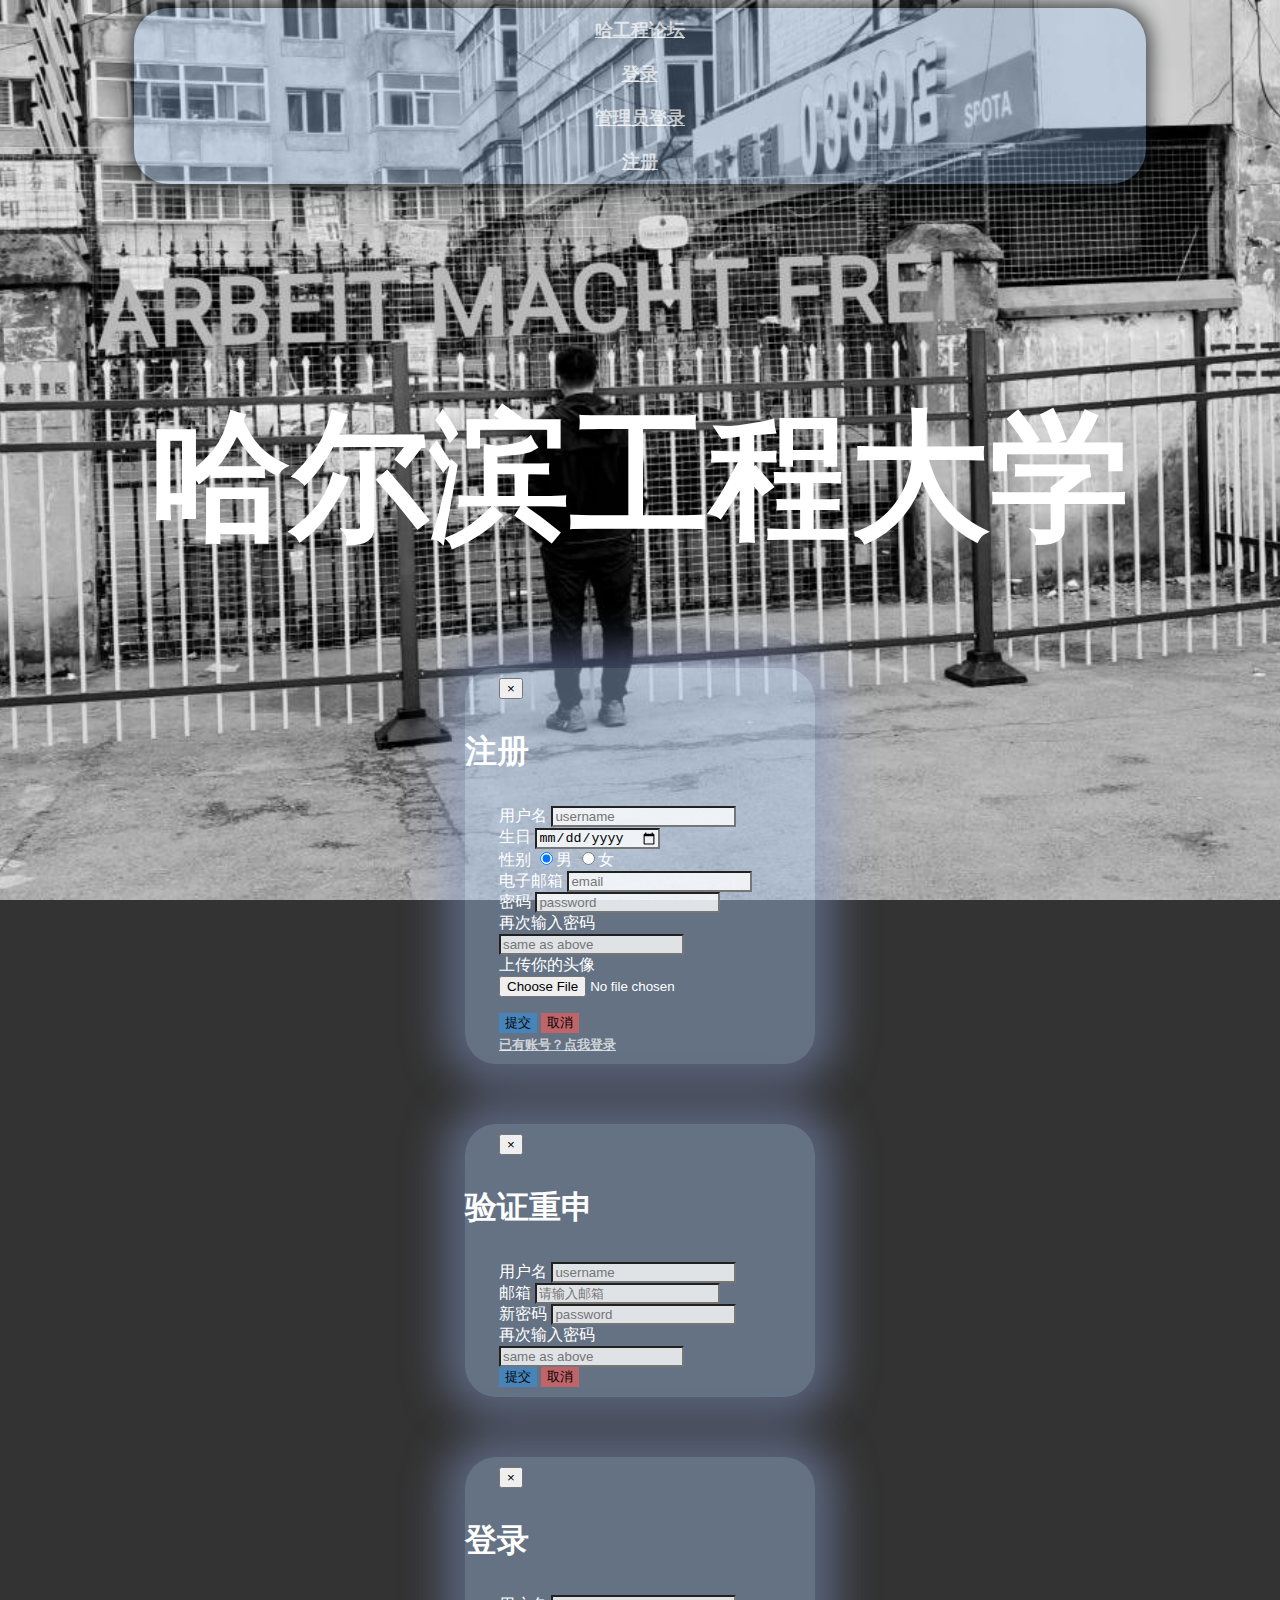
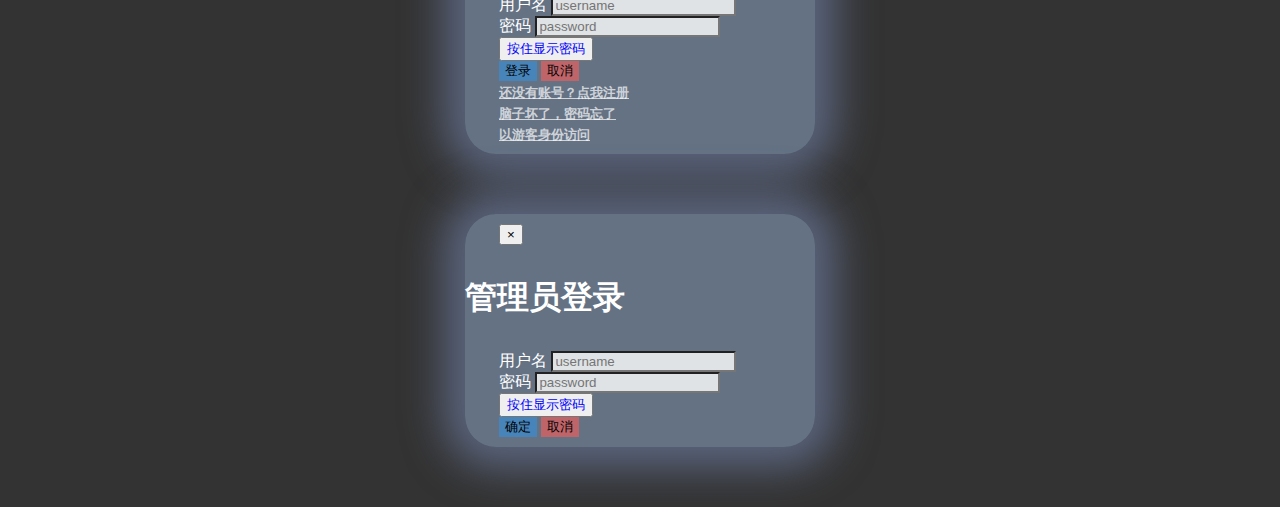
<file: target/forum-0.0.1-SNAPSHOT/index.html>
<!DOCTYPE html>
<html>

<head>
    <meta charset="UTF-8">

    <title>orz欢迎来到菜鸡论坛orz</title>
    <!-- 引入外部的js文件 -->
   <!-- <link rel="stylesheet" href="style/login.css">-->
    <script src="script/jquery-3.3.1.min.js"></script>
    <link rel="stylesheet" href="https://cdn.staticfile.org/twitter-bootstrap/3.3.7/css/bootstrap.min.css">
    <script src="https://cdn.staticfile.org/twitter-bootstrap/3.3.7/js/bootstrap.min.js"></script>
    <script src="script/login.js"></script>

    <style>
        
        /*顶部椭圆框*/
        .row {
            background-color: #95c4f94d;
            margin: auto 10%;
            border-width: 0 0 0 0;
            box-shadow: #080a0ecc 0px 0px 20px 3px;
            border-radius: 35px 35px 35px 35px;
        }

        /*a链接 在被选中和点击时  的字体颜色，粗度，大小*/

        a {
            color: #FFFFFFB3;
            font-weight: bolder;
            text-align: center;
            font-size: 18px;
        }

        a:hover {
            color: #FFFFFF;
            text-decoration-line: none;
            font-size: 16px;
        }

        a:hover,
        a:focus {
            color: #50ab9bcc;
        }

        /* body相关属性 */

        body {
        /* background-image: url(./img/00.jpg);*/
            list-style: none;
            /*去掉ui和li的 点*/
            -webkit-background-size: cover;
            -moz-background-size: cover;
            -o-background-size: cover;
            background-size: cover;
            background-attachment: fixed;
            background-position: center bottom;
            color: #fff;
            background-color: #333;
            font-family: 'microsoft yahei', Arial, sans-serif;
        }

        #title {
            width: auto;
            text-align: center;
            font-size: 140px;
            margin-top: 200px;
            transition: font-size 2s;
        }

        #title:hover {
            font-size: 148px;
        }

        .aTopAndBottom {
            height: auto;
            text-align: center;
            padding: 10px 0px;
            min-width: 20px;
        }

        .netease_Player {
            position: absolute;
            display: none;
        }

        .dropdown-menu>li>a:hover,
        .dropdown-menu>li>a:focus {
            color: #fff !important;
            background-color: #fff0 !important;
            font-size: 19px;
        }

        .dropup .dropdown-menu {
            background-color: #fff0 !important;
            text-decoration: none;
            margin-bottom: 10px;
            border: 0px;
            border-radius: 16px 16px 0px 0px;
            box-shadow: none;
            margin-bottom: 14px;
        }

        .dropdown-menu>li>a {
            color: #fff;
            padding: 12px;
            font-weight: bolder;
        }

        .navbar {
            min-height: 46px;
        }

        /*登录框  最大宽度 与上边距 重构*/

        .modal-dialog {
            width: 350px;
            margin: 60px auto;
        }

        /*登录框 背景颜色与透明度，边框线粗度，边框弧度，边框阴影 重写*/

        .modal-content {
            background-color: #afd2ff66;
            border: 0px solid rgba(0, 0, 0, .2);
            border-radius: 31px;
            box-shadow: 0px 0px 40px 21px rgba(131, 151, 201, 0.5);
            -webkit-box-shadow: 0px 0px 40px 21px rgba(131, 151, 201, 0.5);
            box-shadow: 0px 0px 40px 21px rgba(131, 151, 201, 0.5);
        }

        /* 登录框位置重写 */

        .modal-body {
            position: relative;
            padding: 10px 34px;
        }

        /*输入框 背景颜色与透明度重构*/

        .form-control {
            background-color: #fffc;
        }

    </style>

<body background="img/05.jpg">
    <!-- 顶部半透明容器 -->
    <div class="navbar navbar-fixed-top row">
        <div class="col-xs-3 aTopAndBottom ">
            <a href=""><span class="glyphicon glyphicon-home ">哈工程论坛</span></a>
        </div>
        <!--登录按钮-->
        <div class="col-xs-0 col-xs-offset-9 aTopAndBottom">
            <a href="" data-toggle="modal" data-target="#login">
                <span class="glyphicon glyphicon-log-in"></span>
                <span id="loginText">登录</span>
            </a>
        </div>
		<!--管理员登录按钮-->
		<div class="col-xs-1 col-xs-offset-9 aTopAndBottom">
		    <a href="" data-toggle="modal" data-target="#adminlogin">
		        <span class="glyphicon glyphicon-log-in"></span>
		        <span id="loginText">管理员登录</span>
		    </a>
		</div>
        <!--注册按钮-->
        <div class="col-xs-1 aTopAndBottom">
            <a href="" data-toggle="modal" data-target="#register">
                <span class="glyphicon glyphicon-user"></span>
                <span id="registText">注册</span>
            </a>
        </div>
		<!--游客访问按钮-->
		
    </div>
    <!-- 中部容器 -->
    <div class="container">
        <div class="main">
            <h1 id="title">哈尔滨工程大学</h1>
            <h2 id=""></h2>
        </div>
    </div>




    <!-- 注册 -->
    <div id="register" class="modal fade" tabindex="-1">
        <div class="modal-dialog">
            <div class="modal-content">
                <div class="modal-body">
                    <button class="close" data-dismiss="modal">
                        <span>&times;</span>
                    </button>
                </div>
                <div class="modal-title">
                    <h1 class="text-center">注册</h1>
                </div>
                <div class="modal-body">
                   
					<form role="form" class="form-group" action="">
						<div class="form-group">
						    <label for="">用户名</label>
						    <input class="form-control" type="text" placeholder="username" id="registerusername"><span id="registerusernamecheck"></span>
						</div>
						<div class="form-group">
						    <label for="">生日</label>
						    <input class="form-control" type="date" placeholder="up to you" id="registeruserbirthday">
						</div>
						<div class="form-group">
						    <label for="">性别</label>
							<input id="man" type="radio" name="gender" value="男" checked/>男
							<input id="woman" type="radio"  name="gender" value="女"/>女 
						    <!-- <input class="form-control" type="text" placeholder="up to you" id="registerusersex"> -->
						</div>
						<div class="form-group">
						    <label for="">电子邮箱</label>
						    <input class="form-control" type="email" placeholder="email" id="registeremail">
						</div>
						<div class="form-group">
						    <label for="">密码</label>
						    <input class="form-control" type="password" placeholder="password" id="registeruserpwd"><span style="display:none;">大写锁定键被按下，请注意大小写</span>
						</div>
<script type="text/javascript">
//<![CDATA[
function  detectCapsLock(event){
    var e = event||window.event;
    var o = e.target||e.srcElement;
    var oTip = o.nextSibling;
    var keyCode  =  e.keyCode||e.which; // 按键的keyCode
    var isShift  =  e.shiftKey ||(keyCode  ==   16 ) || false ; // shift键是否按住
     if (
     ((keyCode >=   65   &&  keyCode  <=   90 )  &&   !isShift) // Caps Lock 打开，且没有按住shift键
     || ((keyCode >=   97   &&  keyCode  <=   122 )  &&  isShift)// Caps Lock 打开，且按住shift键
     ){oTip.style.display = '';}
     else{oTip.style.display  =  'none';}
}
document.getElementById('registeruserpwd').onkeypress = detectCapsLock;
//]]>
</script>
						<div class="form-group">
						    <label for="">再次输入密码</label>
						    <input class="form-control" type="password" placeholder="same as above" id="registeragainuserpwd"><span id="registeragainuserpwdcheck"></span>
						</div>
						
						
						
									<div class="form-group">
										 <label for="">上传你的头像</label>
										 <input type="file" id="exampleInputFile" />
										<p class="help-block">
											
										</p>
									</div>						
                        <div class="text-right">
                            <button class="btn btn-primary" type="submit" style="background-color: #3a8cd2b3;border: 0px solid transparent;" id="registerok">提交</button>
                            <button class="btn btn-danger" data-dismiss="modal" style="background-color: #fb5e5999;border: 0px solid transparent;" id="registerno">取消</button>
                        </div>
                        <a href="" data-toggle="modal" data-dismiss="modal" data-target="#login">
                            <font style="font-size: 13px;">已有账号？点我登录</font>
                        </a>
                    </form>
					
					
					
					
                </div>
            </div>
        </div>
    </div>
    <!-- 注册 end-->

    <!-- 忘记密码 -->
    <div id="forget" class="modal fade" tabindex="-1">
        <div class="modal-dialog">
            <div class="modal-content">
                <div class="modal-body">
                    <button class="close" data-dismiss="modal">
                        <span>&times;</span>
                    </button>
                </div>
                <div class="modal-title">
                    <h1 class="text-center">验证重申</h1>
                </div>
                <div class="modal-body">
                   
					<form role="form" class="form-group" action="">
						<div class="form-group">
						    <label for="">用户名</label>
						    <input class="form-control" type="text" placeholder="username" id="forgetusername"><span id="forgetusernamecheck"></span>
						</div>
	
						<div class="form-group">
						    <label for="">邮箱</label>
						    <input class="form-control" type="email" placeholder="请输入邮箱" id="forgetemail"><span id="email"></span>
						</div>
						<div class="form-group">
						    <label for="">新密码</label>
						    <input class="form-control" type="password" placeholder="password" id="forgetuserpwd"><span id="forgetuserpwdcheck"></span>
						</div>
						<div class="form-group">
						    <label for="">再次输入密码</label>
						    <input class="form-control" type="password" placeholder="same as above" id="forgetagainuserpwd"><span id="forgetagainuserpwdcheck"></span>
						</div>					
                        <div class="text-right">
                            <button class="btn btn-primary" type="submit" style="background-color: #3a8cd2b3;border: 0px solid transparent;" id="forgetok">提交</button>
                            <button class="btn btn-danger" data-dismiss="modal" style="background-color: #fb5e5999;border: 0px solid transparent;" id="forgetno">取消</button>
                        </div>
                    </form>
					
					
					
					
                </div>
            </div>
        </div>
    </div>
    <!-- 忘记密码 end-->    
    <!-- 登录 -->
    <div id="login" class="modal fade">
        <div class="modal-dialog">
            <div class="modal-content">
                <div class="modal-body">
                    <button class="close" data-dismiss="modal">
                        <span>&times;</span>
                    </button>
                </div>
                <div class="modal-title">
                    <h1 class="text-center">登录</h1>
                </div>
                <div class="modal-body">
                    <form class="form-group" action="">
                        <div class="form-group">
                            <label for="">用户名</label>
                            <input class="form-control" type="text" placeholder="username" id="loginusername">
                        </div>
        <script>
            window.onload=function(){
                var userbtn=document.getElementById("userbtn");
                var userpass=document.getElementById("userloginpassword");
                userbtn.onmousedown=function(){
                	userpass.type="text"
                };
                userbtn.onmouseup=btn.onmouseout=function(){
                	userpass.type="password"
                }
            }
        </script>
                        <div class="form-group">
                            <label for="">密码</label>
                            <input class="form-control" type="password" placeholder="password" id="userloginpassword"><span style="display:none;">大写锁定键被按下，请注意大小写</span>
                            
        <input type="button" style="color:blue;" name="userbtn" id="userbtn"  value="按住显示密码" />
                        </div>
<script type="text/javascript">
//<![CDATA[
function  detectCapsLock(event){
    var e = event||window.event;
    var o = e.target||e.srcElement;
    var oTip = o.nextSibling;
    var keyCode  =  e.keyCode||e.which; // 按键的keyCode
    var isShift  =  e.shiftKey ||(keyCode  ==   16 ) || false ; // shift键是否按住
     if (
     ((keyCode >=   65   &&  keyCode  <=   90 )  &&   !isShift) // Caps Lock 打开，且没有按住shift键
     || ((keyCode >=   97   &&  keyCode  <=   122 )  &&  isShift)// Caps Lock 打开，且按住shift键
     ){oTip.style.display = '';}
     else{oTip.style.display  =  'none';}
}
document.getElementById('userloginpassword').onkeypress = detectCapsLock;
//]]>
</script>
                        <div class="text-right">
                            <button class="btn btn-primary" type="submit" style="background-color: #3a8cd2b3; border: 0px solid transparent;" id="loginok">登录</button>
                            <button class="btn btn-danger" data-dismiss="modal" style="background-color: #fb5e5999;border: 0px solid transparent;" id="loginno">取消</button>
                        </div>
                        <a href="" data-toggle="modal" data-dismiss="modal" data-target="#register">
                            <font style="font-size: 13px;">还没有账号？点我注册</font>
                        </a>
						<br>
                        <a href="" data-toggle="modal" data-dismiss="modal" data-target="#forget">
                            <font style="font-size: 13px;">脑子坏了，密码忘了</font>
                        </a>
						<br>
						<a href="square.html">
							<font style="font-size: 13px;">以游客身份访问</font>
						</a>
                    </form>
                </div>
            </div>
        </div>
    </div>
	
	<div id="adminlogin" class="modal fade" tabindex="-1">
	    <div class="modal-dialog">
	        <div class="modal-content">
	            <div class="modal-body">
	                <button class="close" data-dismiss="modal">
	                    <span>&times;</span>
	                </button>
	            </div>
	            <div class="modal-title">
	                <h1 class="text-center">管理员登录</h1>
	            </div>
	            <div class="modal-body">
	               
					<form role="form" class="form-group" action="">
						<div class="form-group">
						    <label for="">用户名</label>
						    <input class="form-control" type="text" placeholder="username" id="adminloginusername">
						</div>
        <script>
            window.onload=function(){
                var userbtn=document.getElementById("userbtn");
                var userpass=document.getElementById("userloginpassword");
                userbtn.onmousedown=function(){
                	userpass.type="text"
                };
                userbtn.onmouseup=userbtn.onmouseout=function(){
                	userpass.type="password"
                }
            
                var btn=document.getElementById("adminbtn");
                var pass=document.getElementById("adminloginpassword");
                btn.onmousedown=function(){
                    pass.type="text"
                };
                btn.onmouseup=btn.onmouseout=function(){
                    pass.type="password"
                }
            }
        </script>
                        <div class="form-group">
                            <label for="">密码</label>
                            <input class="form-control" type="password" placeholder="password" id="adminloginpassword"><span style="display:none;">大写锁定键被按下，请注意大小写</span>
                            
        <input type="button" style="color: blue;" name="" id="adminbtn"  value="按住显示密码" />
                        </div>
<script type="text/javascript">
//<![CDATA[
function  detectCapsLock(event){
    var e = event||window.event;
    var o = e.target||e.srcElement;
    var oTip = o.nextSibling;
    var keyCode  =  e.keyCode||e.which; // 按键的keyCode
    var isShift  =  e.shiftKey ||(keyCode  ==   16 ) || false ; // shift键是否按住
     if (
     ((keyCode >=   65   &&  keyCode  <=   90 )  &&   !isShift) // Caps Lock 打开，且没有按住shift键
     || ((keyCode >=   97   &&  keyCode  <=   122 )  &&  isShift)// Caps Lock 打开，且按住shift键
     ){oTip.style.display = '';}
     else{oTip.style.display  =  'none';}
}
document.getElementById('adminloginpassword').onkeypress = detectCapsLock;
//]]>
</script>
						
	                    <div class="text-right">
	                        <button class="btn btn-primary" type="submit" style="background-color: #3a8cd2b3;border: 0px solid transparent;" id="adminloginok">确定</button>
	                        <button class="btn btn-danger" data-dismiss="modal" style="background-color: #fb5e5999;border: 0px solid transparent;" id="adminloginno">取消</button>
	                    </div>
	                </form>
					
					
					
					
	            </div>
	        </div>
	    </div>
	</div>
	
	
	
</body>
</file>
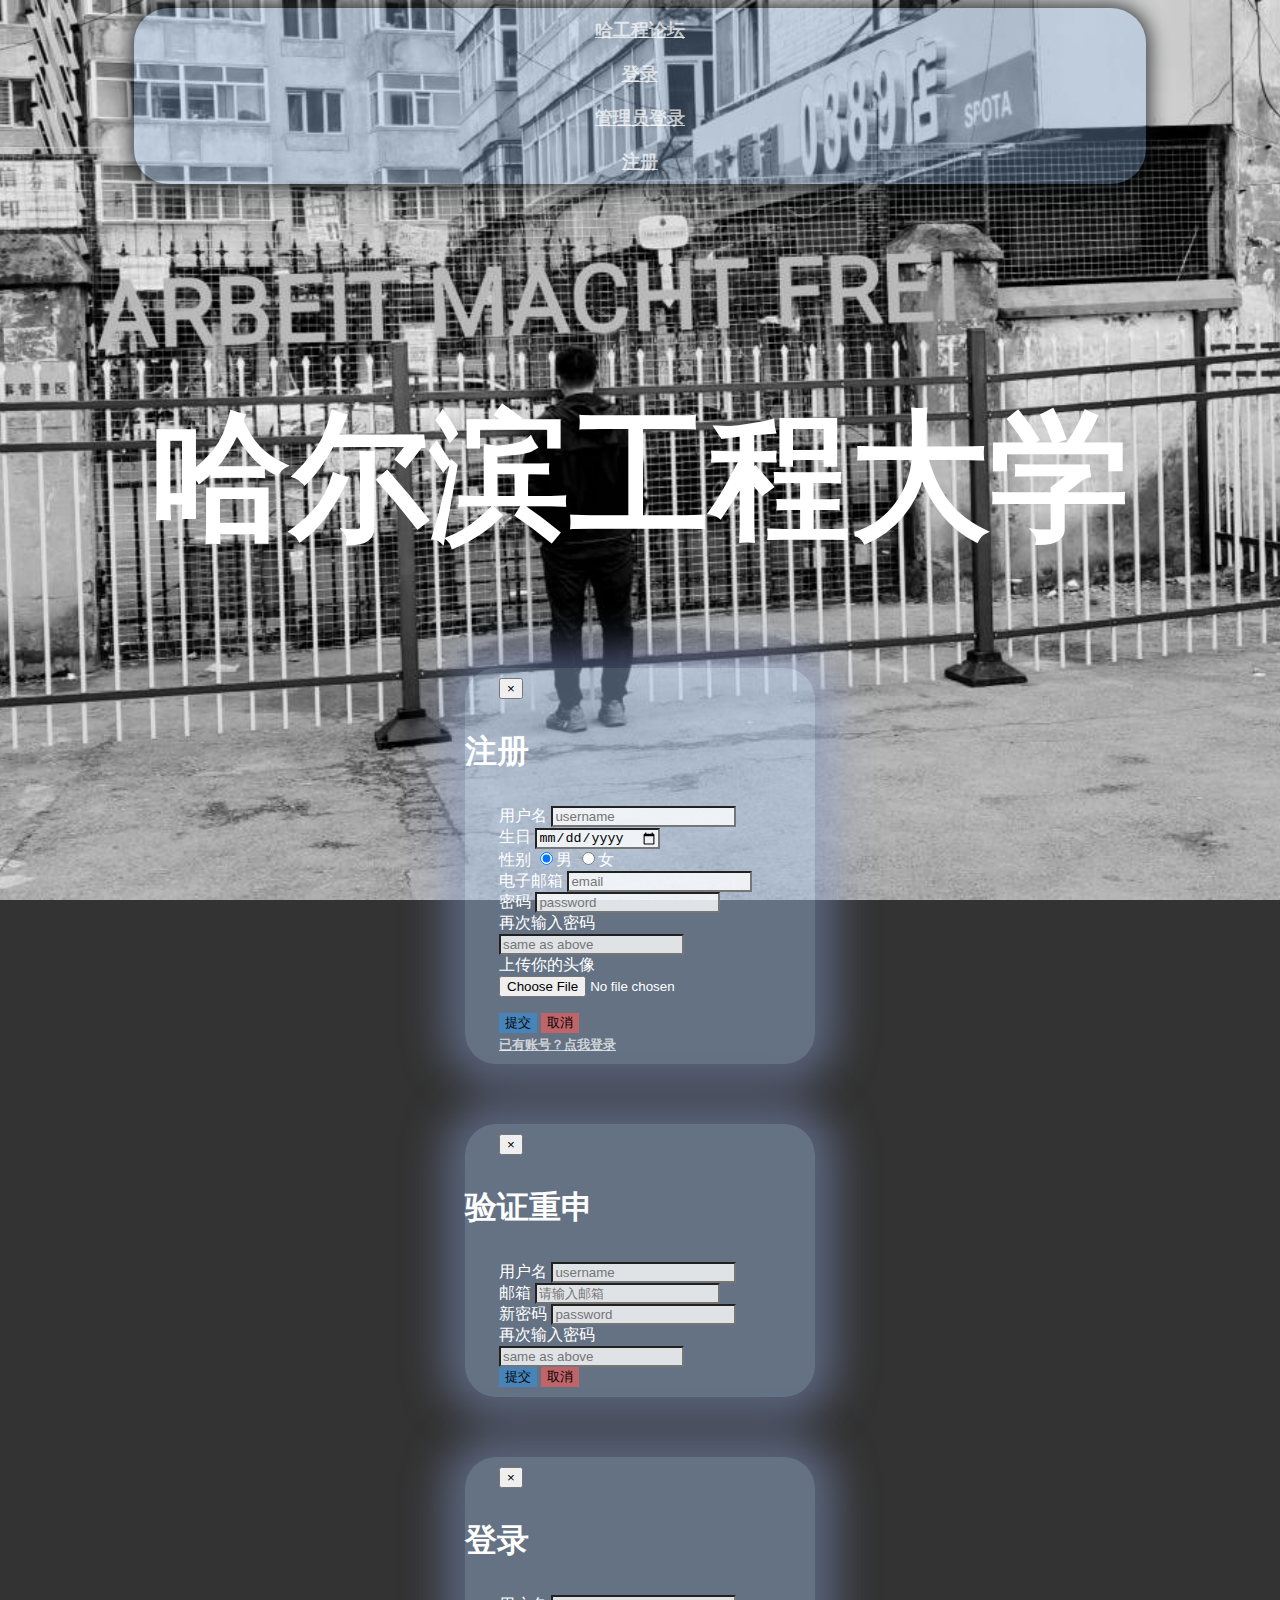
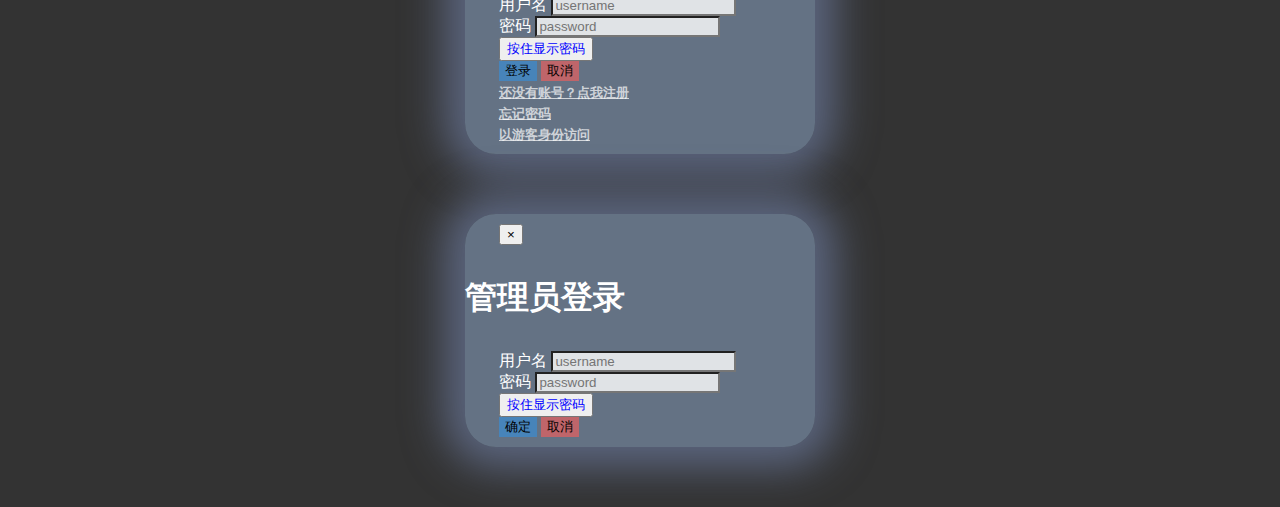
<file: src/main/webapp/index.html>
<!DOCTYPE html>
<html>

<head>
    <meta charset="UTF-8">

    <title>orz欢迎来到菜鸡论坛orz</title>
    <!-- 引入外部的js文件 -->
   <!-- <link rel="stylesheet" href="style/login.css">-->
    <script src="script/jquery-3.3.1.min.js"></script>
    <link rel="stylesheet" href="https://cdn.staticfile.org/twitter-bootstrap/3.3.7/css/bootstrap.min.css">
    <script src="https://cdn.staticfile.org/twitter-bootstrap/3.3.7/js/bootstrap.min.js"></script>
    <script src="script/login.js"></script>

    <style>
        
        /*顶部椭圆框*/
        .row {
            background-color: #95c4f94d;
            margin: auto 10%;
            border-width: 0 0 0 0;
            box-shadow: #080a0ecc 0px 0px 20px 3px;
            border-radius: 35px 35px 35px 35px;
        }

        /*a链接 在被选中和点击时  的字体颜色，粗度，大小*/

        a {
            color: #FFFFFFB3;
            font-weight: bolder;
            text-align: center;
            font-size: 18px;
        }

        a:hover {
            color: #FFFFFF;
            text-decoration-line: none;
            font-size: 16px;
        }

        a:hover,
        a:focus {
            color: #50ab9bcc;
        }

        /* body相关属性 */

        body {
        /* background-image: url(./img/00.jpg);*/
            list-style: none;
            /*去掉ui和li的 点*/
            -webkit-background-size: cover;
            -moz-background-size: cover;
            -o-background-size: cover;
            background-size: cover;
            background-attachment: fixed;
            background-position: center bottom;
            color: #fff;
            background-color: #333;
            font-family: 'microsoft yahei', Arial, sans-serif;
        }

        #title {
            width: auto;
            text-align: center;
            font-size: 140px;
            margin-top: 200px;
            transition: font-size 2s;
        }

        #title:hover {
            font-size: 148px;
        }

        .aTopAndBottom {
            height: auto;
            text-align: center;
            padding: 10px 0px;
            min-width: 20px;
        }

        .netease_Player {
            position: absolute;
            display: none;
        }

        .dropdown-menu>li>a:hover,
        .dropdown-menu>li>a:focus {
            color: #fff !important;
            background-color: #fff0 !important;
            font-size: 19px;
        }

        .dropup .dropdown-menu {
            background-color: #fff0 !important;
            text-decoration: none;
            margin-bottom: 10px;
            border: 0px;
            border-radius: 16px 16px 0px 0px;
            box-shadow: none;
            margin-bottom: 14px;
        }

        .dropdown-menu>li>a {
            color: #fff;
            padding: 12px;
            font-weight: bolder;
        }

        .navbar {
            min-height: 46px;
        }

        /*登录框  最大宽度 与上边距 重构*/

        .modal-dialog {
            width: 350px;
            margin: 60px auto;
        }

        /*登录框 背景颜色与透明度，边框线粗度，边框弧度，边框阴影 重写*/

        .modal-content {
            background-color: #afd2ff66;
            border: 0px solid rgba(0, 0, 0, .2);
            border-radius: 31px;
            box-shadow: 0px 0px 40px 21px rgba(131, 151, 201, 0.5);
            -webkit-box-shadow: 0px 0px 40px 21px rgba(131, 151, 201, 0.5);
            box-shadow: 0px 0px 40px 21px rgba(131, 151, 201, 0.5);
        }

        /* 登录框位置重写 */

        .modal-body {
            position: relative;
            padding: 10px 34px;
        }

        /*输入框 背景颜色与透明度重构*/

        .form-control {
            background-color: #fffc;
        }

    </style>

<body background="img/05.jpg">
    <!-- 顶部半透明容器 -->
    <div class="navbar navbar-fixed-top row">
        <div class="col-xs-3 aTopAndBottom ">
            <a href=""><span class="glyphicon glyphicon-home ">哈工程论坛</span></a>
        </div>
        <!--登录按钮-->
        <div class="col-xs-0 col-xs-offset-9 aTopAndBottom">
            <a href="" data-toggle="modal" data-target="#login">
                <span class="glyphicon glyphicon-log-in"></span>
                <span id="loginText">登录</span>
            </a>
        </div>
		<!--管理员登录按钮-->
		<div class="col-xs-1 col-xs-offset-9 aTopAndBottom">
		    <a href="" data-toggle="modal" data-target="#adminlogin">
		        <span class="glyphicon glyphicon-log-in"></span>
		        <span id="loginText">管理员登录</span>
		    </a>
		</div>
        <!--注册按钮-->
        <div class="col-xs-1 aTopAndBottom">
            <a href="" data-toggle="modal" data-target="#register">
                <span class="glyphicon glyphicon-user"></span>
                <span id="registText">注册</span>
            </a>
        </div>
		<!--游客访问按钮-->
		
    </div>
    <!-- 中部容器 -->
    <div class="container">
        <div class="main">
            <h1 id="title">哈尔滨工程大学</h1>
            <h2 id=""></h2>
        </div>
    </div>




    <!-- 注册 -->
    <div id="register" class="modal fade" tabindex="-1">
        <div class="modal-dialog">
            <div class="modal-content">
                <div class="modal-body">
                    <button class="close" data-dismiss="modal">
                        <span>&times;</span>
                    </button>
                </div>
                <div class="modal-title">
                    <h1 class="text-center">注册</h1>
                </div>
                <div class="modal-body">
                   
					<form role="form" class="form-group" action="">
						<div class="form-group">
						    <label for="">用户名</label>
						    <input class="form-control" type="text" placeholder="username" id="registerusername"><span id="registerusernamecheck"></span>
						</div>
						<div class="form-group">
						    <label for="">生日</label>
						    <input class="form-control" type="date" placeholder="up to you" id="registeruserbirthday">
						</div>
						<div class="form-group">
						    <label for="">性别</label>
							<input id="man" type="radio" name="gender" value="男" checked/>男
							<input id="woman" type="radio"  name="gender" value="女"/>女 
						    <!-- <input class="form-control" type="text" placeholder="up to you" id="registerusersex"> -->
						</div>
						<div class="form-group">
						    <label for="">电子邮箱</label>
						    <input class="form-control" type="email" placeholder="email" id="registeremail"><span id="registeremailcheck"></span>
						</div>
						<div class="form-group">
						    <label for="">密码</label>
						    <input class="form-control" type="password" placeholder="password" id="registeruserpwd"><span style="display:none;">大写锁定键被按下，请注意大小写</span>
						</div>
<script type="text/javascript">
//<![CDATA[
function  detectCapsLock(event){
    var e = event||window.event;
    var o = e.target||e.srcElement;
    var oTip = o.nextSibling;
    var keyCode  =  e.keyCode||e.which; // 按键的keyCode
    var isShift  =  e.shiftKey ||(keyCode  ==   16 ) || false ; // shift键是否按住
     if (
     ((keyCode >=   65   &&  keyCode  <=   90 )  &&   !isShift) // Caps Lock 打开，且没有按住shift键
     || ((keyCode >=   97   &&  keyCode  <=   122 )  &&  isShift)// Caps Lock 打开，且按住shift键
     ){oTip.style.display = '';}
     else{oTip.style.display  =  'none';}
}
document.getElementById('registeruserpwd').onkeypress = detectCapsLock;
//]]>
</script>
						<div class="form-group">
						    <label for="">再次输入密码</label>
						    <input class="form-control" type="password" placeholder="same as above" id="registeragainuserpwd"><span id="registeragainuserpwdcheck"></span>
						</div>
						
						
						
									<div class="form-group">
										 <label for="">上传你的头像</label>
										 <input type="file" id="exampleInputFile" />
										<p class="help-block">
											
										</p>
									</div>						
                        <div class="text-right">
                            <button class="btn btn-primary" type="submit" style="background-color: #3a8cd2b3;border: 0px solid transparent;" id="registerok">提交</button>
                            <button class="btn btn-danger" data-dismiss="modal" style="background-color: #fb5e5999;border: 0px solid transparent;" id="registerno">取消</button>
                        </div>
                        <a href="" data-toggle="modal" data-dismiss="modal" data-target="#login">
                            <font style="font-size: 13px;">已有账号？点我登录</font>
                        </a>
                    </form>
					
					
					
					
                </div>
            </div>
        </div>
    </div>
    <!-- 注册 end-->

    <!-- 忘记密码 -->
    <div id="forget" class="modal fade" tabindex="-1">
        <div class="modal-dialog">
            <div class="modal-content">
                <div class="modal-body">
                    <button class="close" data-dismiss="modal">
                        <span>&times;</span>
                    </button>
                </div>
                <div class="modal-title">
                    <h1 class="text-center">验证重申</h1>
                </div>
                <div class="modal-body">
                   
					<form role="form" class="form-group" action="">
						<div class="form-group">
						    <label for="">用户名</label>
						    <input class="form-control" type="text" placeholder="username" id="forgetusername"><span id="forgetusernamecheck"></span>
						</div>
	
						<div class="form-group">
						    <label for="">邮箱</label>
						    <input class="form-control" type="email" placeholder="请输入邮箱" id="forgetemail"><span id="email"></span>
						</div>
						<div class="form-group">
						    <label for="">新密码</label>
						    <input class="form-control" type="password" placeholder="password" id="forgetuserpwd"><span id="forgetuserpwdcheck"></span>
						</div>
						<div class="form-group">
						    <label for="">再次输入密码</label>
						    <input class="form-control" type="password" placeholder="same as above" id="forgetagainuserpwd"><span id="forgetagainuserpwdcheck"></span>
						</div>					
                        <div class="text-right">
                            <button class="btn btn-primary" type="submit" style="background-color: #3a8cd2b3;border: 0px solid transparent;" id="forgetok">提交</button>
                            <button class="btn btn-danger" data-dismiss="modal" style="background-color: #fb5e5999;border: 0px solid transparent;" id="forgetno">取消</button>
                        </div>
                    </form>
					
					
					
					
                </div>
            </div>
        </div>
    </div>
    <!-- 忘记密码 end-->    
    <!-- 登录 -->
    <div id="login" class="modal fade">
        <div class="modal-dialog">
            <div class="modal-content">
                <div class="modal-body">
                    <button class="close" data-dismiss="modal">
                        <span>&times;</span>
                    </button>
                </div>
                <div class="modal-title">
                    <h1 class="text-center">登录</h1>
                </div>
                <div class="modal-body">
                    <form class="form-group" action="">
                        <div class="form-group">
                            <label for="">用户名</label>
                            <input class="form-control" type="text" placeholder="username" id="loginusername">
                        </div>
        <script>
            window.onload=function(){
                var userbtn=document.getElementById("userbtn");
                var userpass=document.getElementById("userloginpassword");
                userbtn.onmousedown=function(){
                	userpass.type="text"
                };
                userbtn.onmouseup=btn.onmouseout=function(){
                	userpass.type="password"
                }
            }
        </script>
                        <div class="form-group">
                            <label for="">密码</label>
                            <input class="form-control" type="password" placeholder="password" id="userloginpassword"><span style="display:none;">大写锁定键被按下，请注意大小写</span>
                            
        <input type="button" style="color:blue;" name="userbtn" id="userbtn"  value="按住显示密码" />
                        </div>
<script type="text/javascript">
//<![CDATA[
function  detectCapsLock(event){
    var e = event||window.event;
    var o = e.target||e.srcElement;
    var oTip = o.nextSibling;
    var keyCode  =  e.keyCode||e.which; // 按键的keyCode
    var isShift  =  e.shiftKey ||(keyCode  ==   16 ) || false ; // shift键是否按住
     if (
     ((keyCode >=   65   &&  keyCode  <=   90 )  &&   !isShift) // Caps Lock 打开，且没有按住shift键
     || ((keyCode >=   97   &&  keyCode  <=   122 )  &&  isShift)// Caps Lock 打开，且按住shift键
     ){oTip.style.display = '';}
     else{oTip.style.display  =  'none';}
}
document.getElementById('userloginpassword').onkeypress = detectCapsLock;
//]]>
</script>
                        <div class="text-right">
                            <button class="btn btn-primary" type="submit" style="background-color: #3a8cd2b3; border: 0px solid transparent;" id="loginok">登录</button>
                            <button class="btn btn-danger" data-dismiss="modal" style="background-color: #fb5e5999;border: 0px solid transparent;" id="loginno">取消</button>
                        </div>
                        <a href="" data-toggle="modal" data-dismiss="modal" data-target="#register">
                            <font style="font-size: 13px;">还没有账号？点我注册</font>
                        </a>
						<br>
                        <a href="" data-toggle="modal" data-dismiss="modal" data-target="#forget">
                            <font style="font-size: 13px;">忘记密码</font>
                        </a>
						<br>
						<a href="squareyouke.html">
							<font style="font-size: 13px;">以游客身份访问</font>
						</a>
                    </form>
                </div>
            </div>
        </div>
    </div>
	
	<div id="adminlogin" class="modal fade" tabindex="-1">
	    <div class="modal-dialog">
	        <div class="modal-content">
	            <div class="modal-body">
	                <button class="close" data-dismiss="modal">
	                    <span>&times;</span>
	                </button>
	            </div>
	            <div class="modal-title">
	                <h1 class="text-center">管理员登录</h1>
	            </div>
	            <div class="modal-body">
	               
					<form role="form" class="form-group" action="">
						<div class="form-group">
						    <label for="">用户名</label>
						    <input class="form-control" type="text" placeholder="username" id="adminloginusername">
						</div>
        <script>
            window.onload=function(){
                var userbtn=document.getElementById("userbtn");
                var userpass=document.getElementById("userloginpassword");
                userbtn.onmousedown=function(){
                	userpass.type="text"
                };
                userbtn.onmouseup=userbtn.onmouseout=function(){
                	userpass.type="password"
                }
            
                var btn=document.getElementById("adminbtn");
                var pass=document.getElementById("adminloginpassword");
                btn.onmousedown=function(){
                    pass.type="text"
                };
                btn.onmouseup=btn.onmouseout=function(){
                    pass.type="password"
                }
            }
        </script>
                        <div class="form-group">
                            <label for="">密码</label>
                            <input class="form-control" type="password" placeholder="password" id="adminloginpassword"><span style="display:none;">大写锁定键被按下，请注意大小写</span>
                            
        <input type="button" style="color: blue;" name="" id="adminbtn"  value="按住显示密码" />
                        </div>
<script type="text/javascript">
//<![CDATA[
function  detectCapsLock(event){
    var e = event||window.event;
    var o = e.target||e.srcElement;
    var oTip = o.nextSibling;
    var keyCode  =  e.keyCode||e.which; // 按键的keyCode
    var isShift  =  e.shiftKey ||(keyCode  ==   16 ) || false ; // shift键是否按住
     if (
     ((keyCode >=   65   &&  keyCode  <=   90 )  &&   !isShift) // Caps Lock 打开，且没有按住shift键
     || ((keyCode >=   97   &&  keyCode  <=   122 )  &&  isShift)// Caps Lock 打开，且按住shift键
     ){oTip.style.display = '';}
     else{oTip.style.display  =  'none';}
}
document.getElementById('adminloginpassword').onkeypress = detectCapsLock;
//]]>
</script>
						
	                    <div class="text-right">
	                        <button class="btn btn-primary" type="submit" style="background-color: #3a8cd2b3;border: 0px solid transparent;" id="adminloginok">确定</button>
	                        <button class="btn btn-danger" data-dismiss="modal" style="background-color: #fb5e5999;border: 0px solid transparent;" id="adminloginno">取消</button>
	                    </div>
	                </form>
					
					
					
					
	            </div>
	        </div>
	    </div>
	</div>
	
	
	
</body>
</file>
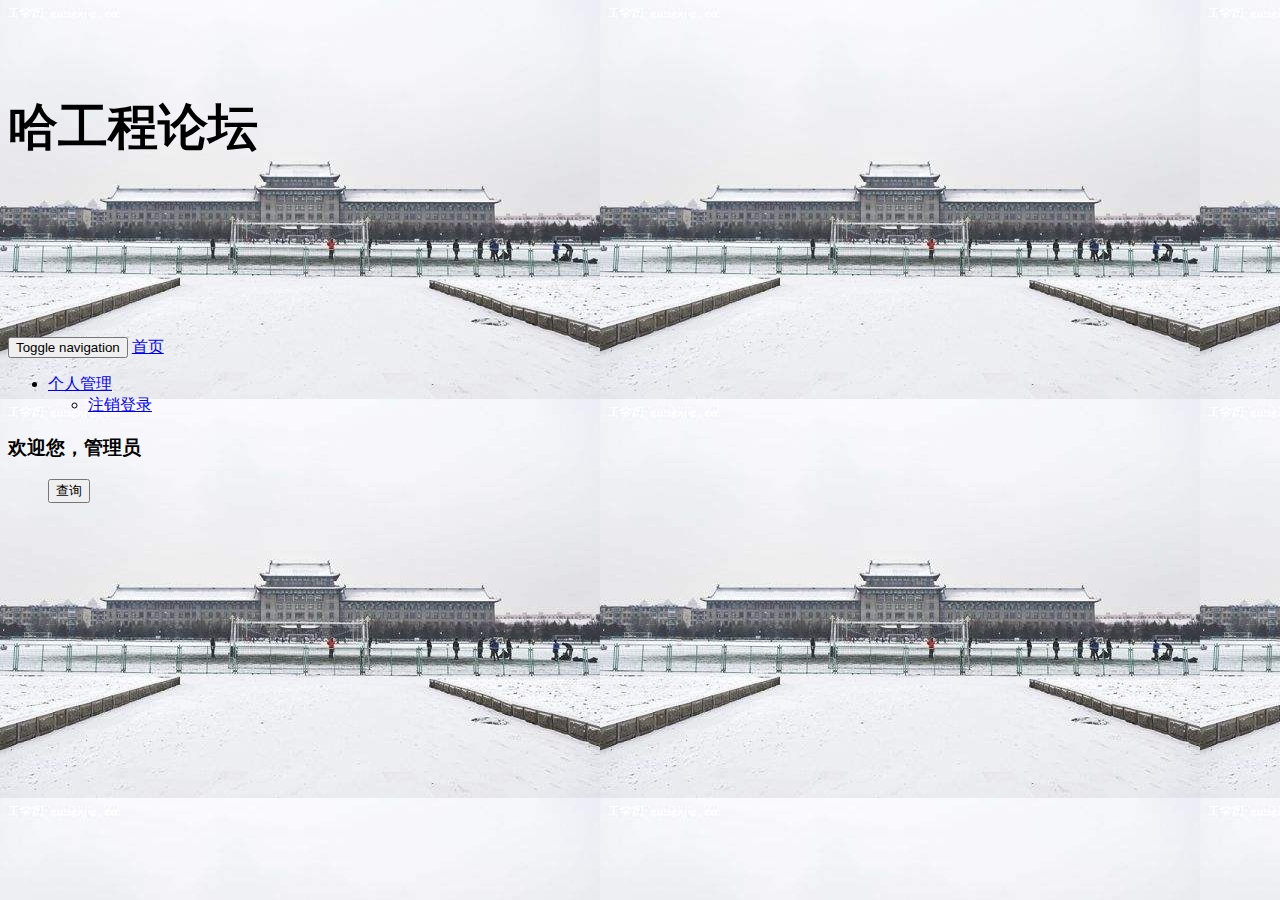
<file: target/forum-0.0.1-SNAPSHOT/admin.html>
<!DOCTYPE html>
<html>
	<head>
		<meta charset="UTF-8">

    <title>管理员页面</title>
    <!-- 引入外部的js文件 -->
    <link rel="stylesheet" href="css/main.css">
    <script src="script/jquery-3.3.1.min.js"></script>
  <link rel="stylesheet" href="https://cdn.staticfile.org/twitter-bootstrap/3.3.7/css/bootstrap.min.css">
   	<script src="https://cdn.staticfile.org/twitter-bootstrap/3.3.7/js/bootstrap.min.js"></script>
    <script src="script/admin.js"></script>
    <script src="script/koala-1.1.1.js"></script>

	</head>
	<body background="img/08.jpg">
	        <div>
		<br />
		<br />
		<h3 class="text-center"  style="font-size:50px">
			哈工程论坛
		</h3>
		<br />
		<br />
		<br />
		<br />
		<br />
		<br />
		<br />
	</div>
<div class="container">
	<div class="row clearfix">
		<div class="col-md-12 column">
			
			<nav class="navbar navbar-default" role="navigation">
				<div class="navbar-header">
					 <button type="button" class="navbar-toggle" data-toggle="collapse" data-target="#bs-example-navbar-collapse-1"> <span class="sr-only">Toggle navigation</span><span class="icon-bar"></span><span class="icon-bar"></span><span class="icon-bar"></span></button> <a class="navbar-brand" href="#">首页</a>
				</div>
				
				<div class="collapse navbar-collapse" id="bs-example-navbar-collapse-1">
					<!-- <ul class="nav navbar-nav">
						<li class="active">
							 <a href="/forum/mytips.html">我的帖子</a>
						</li>
						<li class="active">
							 <a href="#">广场</a>
						</li>
						<li class="dropdown">
							 <a href="#" class="dropdown-toggle" data-toggle="dropdown">与我相关<strong class="caret"></strong></a>
							<ul class="dropdown-menu">
								<li>
									 <a href="#">我的评论</a>
								</li>
								<li>
									 <a href="#">我的发帖</a>
								</li>
								<li >
									 <a href="#">链接</a>
								</li>
								<li class="divider">
								</li>
								<li>
									 <a href="#">1</a>
								</li>
								<li class="divider">
								</li>
								<li>
									 <a href="#">2</a>
								</li>
							</ul>
						</li>
					</ul> -->
					<form class="navbar-form navbar-left" role="search">
						<!-- <div class="form-group">
							<input type="text" class="form-control" />
						</div> <button type="submit" class="btn btn-default">查找</button> -->
					</form>
					<ul class="nav navbar-nav navbar-right">
						<!-- <li class="active">
							 <a href="#">链接</a>
						</li> -->
						<li class="dropdown">
							 <a href="#" class="dropdown-toggle" data-toggle="dropdown">个人管理<strong class="caret"></strong></a>
							<ul class="dropdown-menu">
							
								<li>
									 <a href="/forum/index.html" id="logout">注销登录</a>
								</li>
								<!-- <li>
									 <a href="#">2</a>
								</li>
								<li class="divider">
								</li>
								<li>
									 <a href="#">12</a>
								</li> -->
							</ul>
						</li>
					</ul>
				</div>
				
			</nav>
		</div>
	</div>
	<div class="row clearfix">
		<div class="col-md-12 column">
			<h3>
				欢迎您，管理员
			</h3>
			<ul class="breadcrumb">
				<input type="button" value="查询" id="searchBtnShow" class="btn btn-default"> 
				<input type="button" value="隐藏查询" id="searchBtn" class="btn btn-primary">
			</ul>

		</div>
	</div>
</div>
    
    
   <input type="hidden" name="pageNum" id="pageNum" value="1">
	<input type="hidden" name="pageSize" id="pageSize" value="3">
			
	
	<div class="container">
	    <div class="row clearfix">
	     <!--   <div class="col-md-2 column"></div>-->
	        <div class="col-md-12 column">
	            <div id="resultdiv">
	                <table id="resulttable" class="table table-hover" style="width: 100%; height: auto;">
	                    <tr>
	                        <th>用户id</th>
	                        <th>用户名</th>
	                        <th>用户生日</th>
	                        <th>用户性别</th>	                        
	                        <th>用户邮箱</th>
							<th>上次登录</th>
	                    </tr>
	                </table>
	            </div>
	
	        </div>
	        <div class="col-md-3 column"></div>
	    </div>
	</div>
	
	
	
	
	
	
	
	
	
	
	
	<!-- 
	<div id="pagectrl" class="pagination">
	    <div class="container">
	        <div class="row clearfix">
	            <div class="col-md-2 column"></div>
	            <div class="col-md-3 column">
	                <div style="padding: 20px;">
	                    <a style="font-size: 15px">共<span id="total"></span>条 <span class="glyphicon glyphicon-th-list"></span></a>&nbsp;
	                    <a style="font-size: 15px">共<span id="pages"></span>页 <span class="glyphicon glyphicon-file"></span></a>&nbsp;
	                    <a style="font-size: 15px">第<span id="curpage"></span>页 <span class="glyphicon glyphicon-list-alt"></span></a>&nbsp;
	                </div>
	            </div>
	            <div class="col-md-2 column col-md-offset-1">
	
	                <ul class="pagination">
	                    <li><a href="javascript:void(0)" id="prePage" style="font-size: 15px">&lt;</a></li>
	                    <li><span id="prePageSpan" style="font-size: 15px">&lt;</span></li>
	                </ul>
	
	
	                <ul class="pagination">
	                    <li><a href="javascript:void(0)" id="nextPage" style="font-size: 15px">&gt;</a></li>
	                    <li><span id="nextPageSpan" style="font-size: 15px">&gt;</span></li>
	                </ul>
	               
	
	            </div>
	
	
	
	
	
	
	
	
	
	        </div>
	    </div>
	</div> -->
    
    <div class="col-md-2 column"></div>
	</body>
</html>
</file>
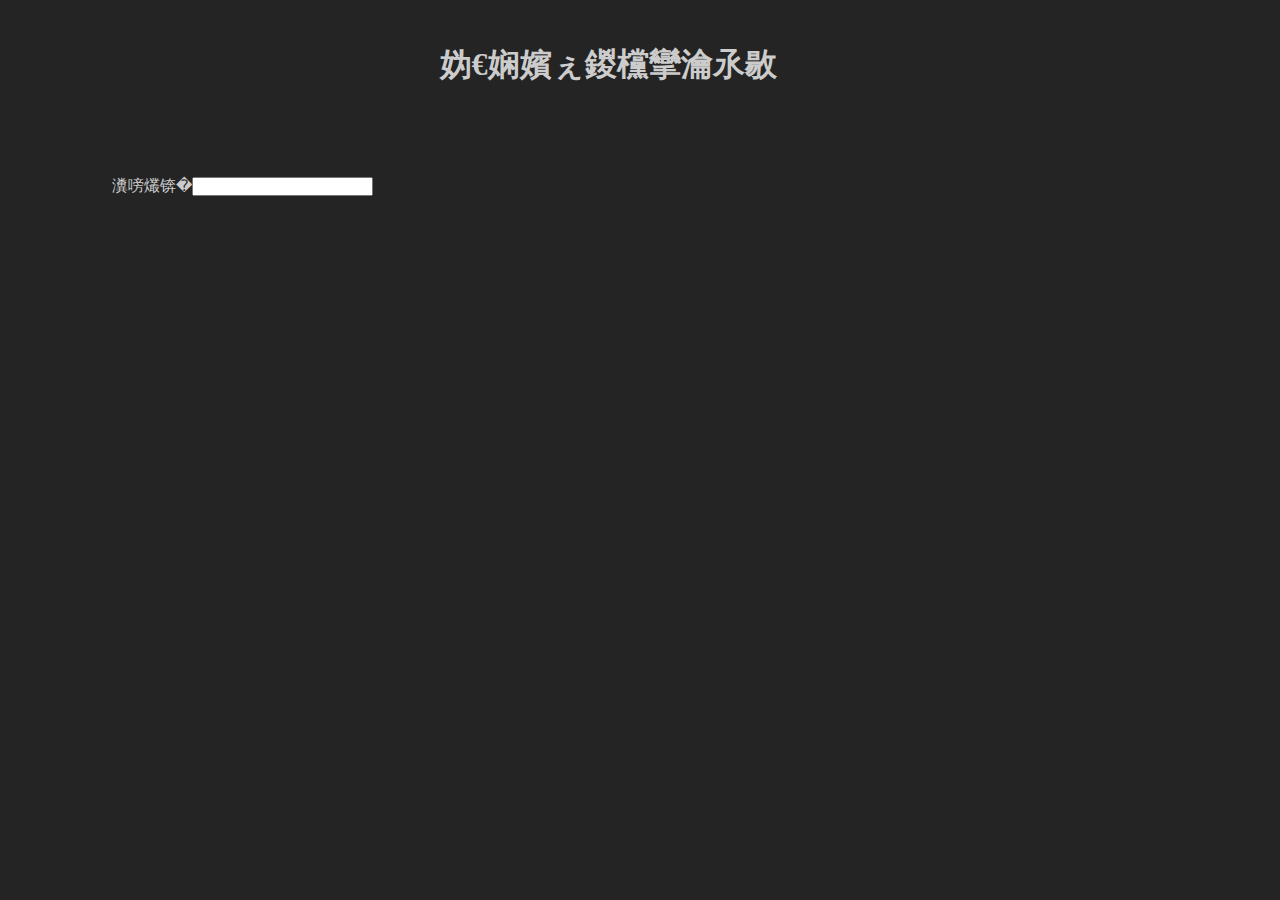
<file: target/forum-0.0.1-SNAPSHOT/test.html>
<!-- <!DOCTYPE html>
<html>
<head>
<meta charset="UTF-8">
<title>Insert title here</title>
    <script src="script/jquery-3.3.1.min.js"></script>
    <script src="script/capslocktip.js"></script>
    <script src="script/test.js"></script>
</head>
<body>
<input><div class="capslock" id="capital_password"></div>
</body>
</html> -->
<!DOCTYPE html PUBLIC "-//W3C//DTD XHTML 1.0 Strict//EN" "http://www.w3.org/TR/xhtml1/DTD/xhtml1-strict.dtd">
<html xmlns="http://www.w3.org/1999/xhtml">
<head>
<meta http-equiv="Content-Type" content="text/html; charset=GB2312" />
<title>检测大写锁定键</title>
<style type="text/css">
<!--
*{margin:0;padding:0;}
body{padding:2em;background:#242424;color:#ccc;}
h1{text-align:center;line-height:200%;}
h3{text-indent:1em;line-height:160%;color:#666;font-weight:normal;font-size:1em;}
h3 a{color:#bbb; text-decoration:none;margin:0 0.5em;}
h3 a:hover{color:#fff;}
p{margin:5em;}
span{margin:0 0.5em;font-size:85.7%;}
-->
</style>
</head>

<body>
<h1>检测大写锁定键&nbsp;&nbsp;&nbsp;&nbsp;&nbsp;&nbsp;&nbsp;&nbsp;</h1>
<form action="#" method="post">
<p><label for="password">密码：</label><input type="password" id="password" name="password" /><span style="display:none;">大写锁定键被按下，请注意大小写</span></p>
</form>
<script type="text/javascript">
//<![CDATA[
function  detectCapsLock(event){
    var e = event||window.event;
    var o = e.target||e.srcElement;
    var oTip = o.nextSibling;
    var keyCode  =  e.keyCode||e.which; // 按键的keyCode
    var isShift  =  e.shiftKey ||(keyCode  ==   16 ) || false ; // shift键是否按住
     if (
     ((keyCode >=   65   &&  keyCode  <=   90 )  &&   !isShift) // Caps Lock 打开，且没有按住shift键
     || ((keyCode >=   97   &&  keyCode  <=   122 )  &&  isShift)// Caps Lock 打开，且按住shift键
     ){oTip.style.display = '';}
     else{oTip.style.display  =  'none';}
}
document.getElementById('password').onkeypress = detectCapsLock;
//]]>
</script>
</body>
</html>
</file>
<file: target/forum-0.0.1-SNAPSHOT/css/main.css>
#resultdiv{
	margin-top: 20px;
	display: none;
}

#pagectrl{
	font-size: 0.8em;
	text-align: center;
	display: none;
}

#gopage{
	width: 30px;
}

#prePageSpan,#nextPageSpan{
	display: none;
}

#searchBtn{
	display: none;
}

#selplanstatus{
	width: 100px;
	height: 25px;
}
</file>
